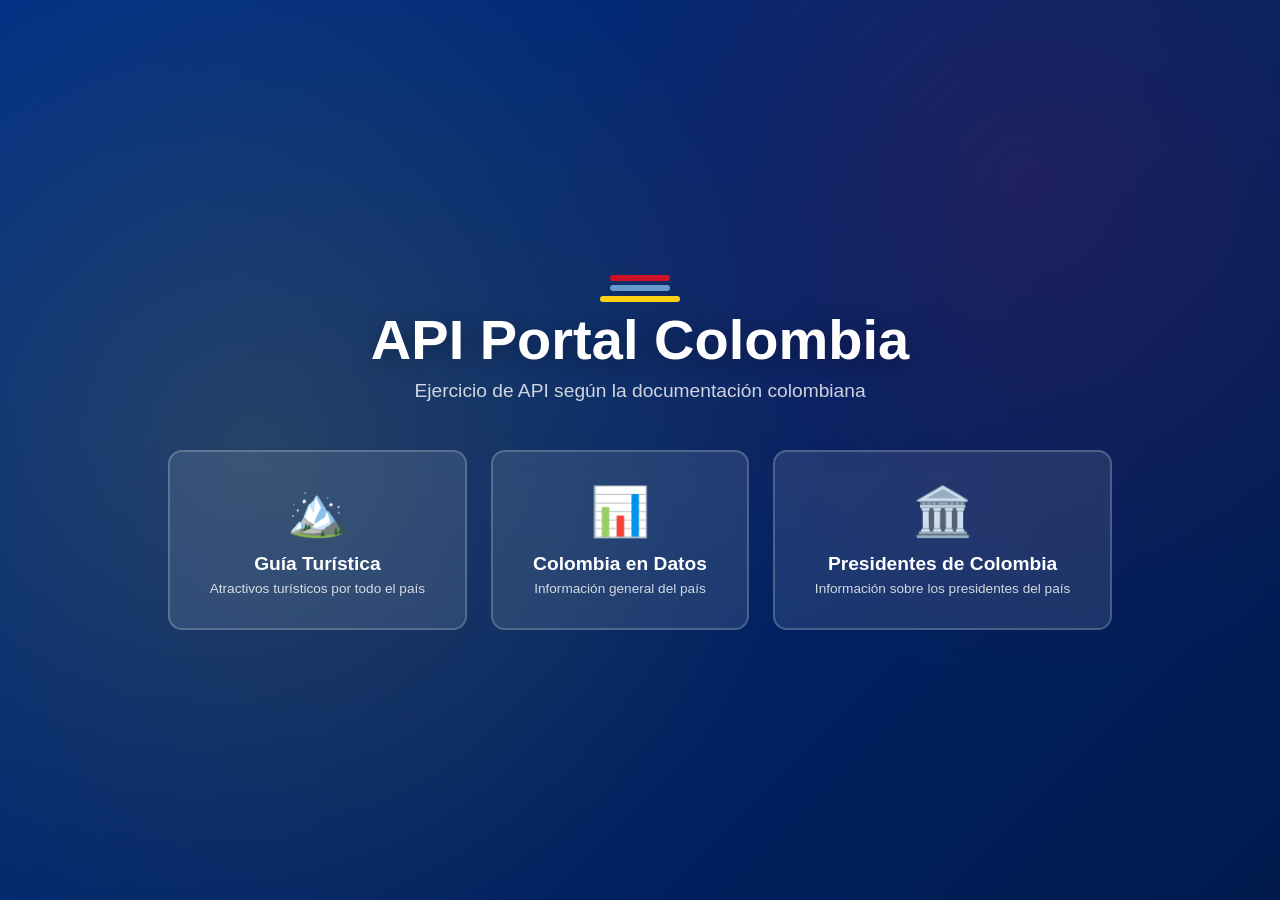
<file: index.html>
<!DOCTYPE html>
<html lang="es">
<head>
  <meta charset="UTF-8">
  <meta name="viewport" content="width=device-width, initial-scale=1.0">
  <title>Mini Portal Colombia</title>
  <link rel="stylesheet" href="style.css">
</head>
<body>
  <header class="hero">
    <div class="hero-bg"></div>
    <div class="hero-content">
      <div class="flag-stripe red"></div>
      <div class="flag-stripe blue"></div>
      <div class="flag-stripe yellow"></div>
      <h1>API Portal Colombia</h1>
      <p class="subtitle">Ejercicio de API según la documentación colombiana</p>
      <nav class="main-nav">
        <a href="turismo.html" class="nav-card">
          <span class="nav-icon">🏔️</span>
          <span class="nav-title">Guía Turística</span>
          <span class="nav-desc">Atractivos turísticos por todo el país</span>
        </a>
        <a href="colombia.html" class="nav-card">
          <span class="nav-icon">📊</span>
          <span class="nav-title">Colombia en Datos</span>
          <span class="nav-desc">Información general del país</span>
        </a>
        <a href="presidentes.html" class="nav-card">
          <span class="nav-icon">🏛️</span>
          <span class="nav-title">Presidentes de Colombia</span>
          <span class="nav-desc">Información sobre los presidentes del país</span>
        </a>
      </nav>
    </div>
  </header>
</body>
</html>
</file>
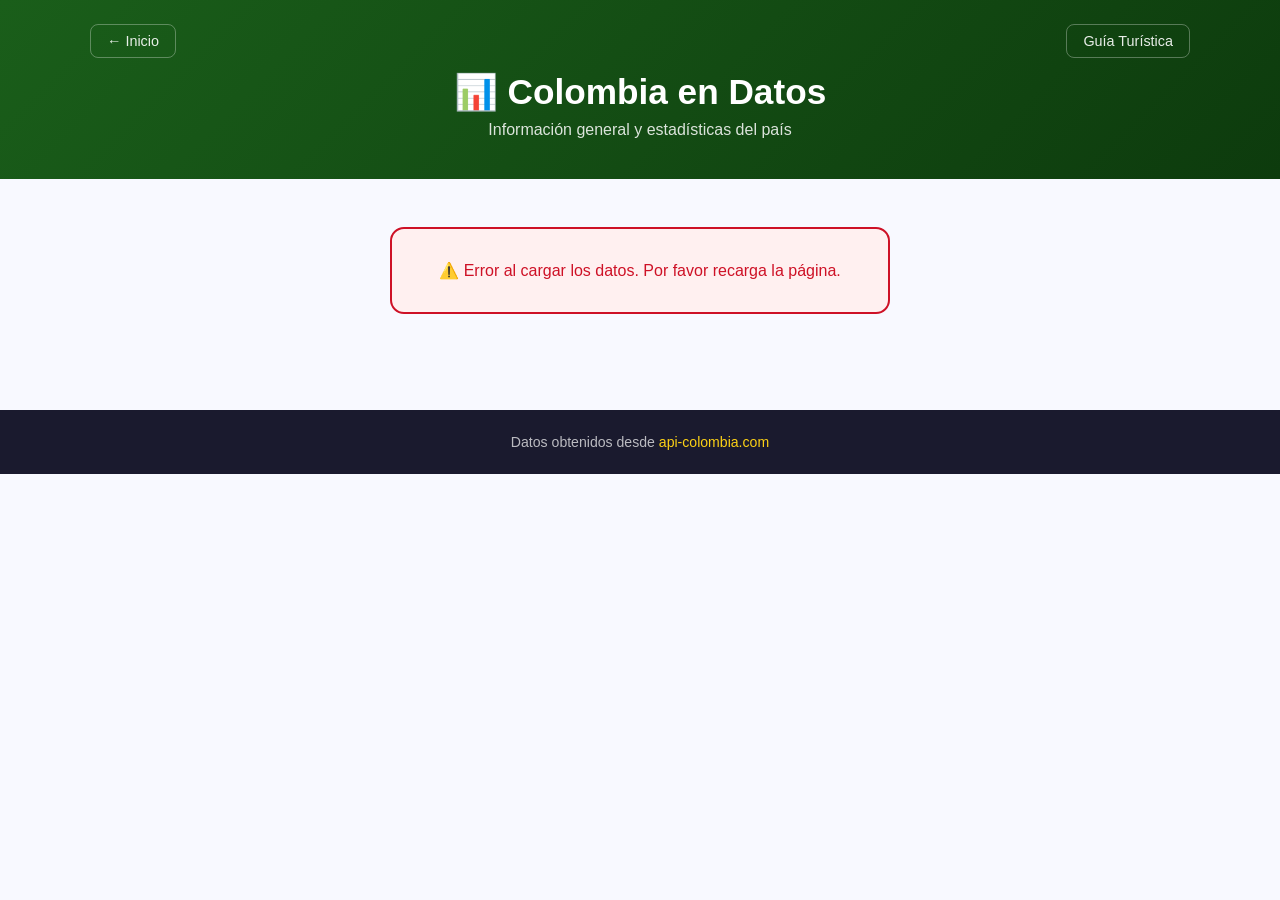
<file: colombia.html>
<!DOCTYPE html>
<html lang="es">
<head>
  <meta charset="UTF-8">
  <meta name="viewport" content="width=device-width, initial-scale=1.0">
  <title>Colombia en Datos - Portal Colombia</title>
  <link rel="stylesheet" href="style.css">
</head>
<body>
  <header class="page-header green-header">
    <nav class="top-nav">
      <a href="index.html" class="back-link">← Inicio</a>
      <a href="turismo.html" class="nav-link">Guía Turística</a>
    </nav>
    <h1>📊 Colombia en Datos</h1>
    <p>Información general y estadísticas del país</p>
  </header>

  <main>
    <!-- Mensaje de carga -->
    <div id="loading" class="loading-msg">
      <div class="spinner"></div>
      <p>Cargando información de Colombia...</p>
    </div>

    <!-- Mensaje de error -->
    <div id="error" class="error-msg hidden">
      <p>⚠️ Error al cargar los datos. Por favor recarga la página.</p>
    </div>

    <!-- Contenedor de datos del país -->
    <div id="pais-info" class="pais-container hidden"></div>
  </main>

  <footer class="page-footer">
    <p>Datos obtenidos desde <a href="https://api-colombia.com" target="_blank">api-colombia.com</a></p>
  </footer>

  <script src="colombia.js"></script>
</body>
</html>
</file>
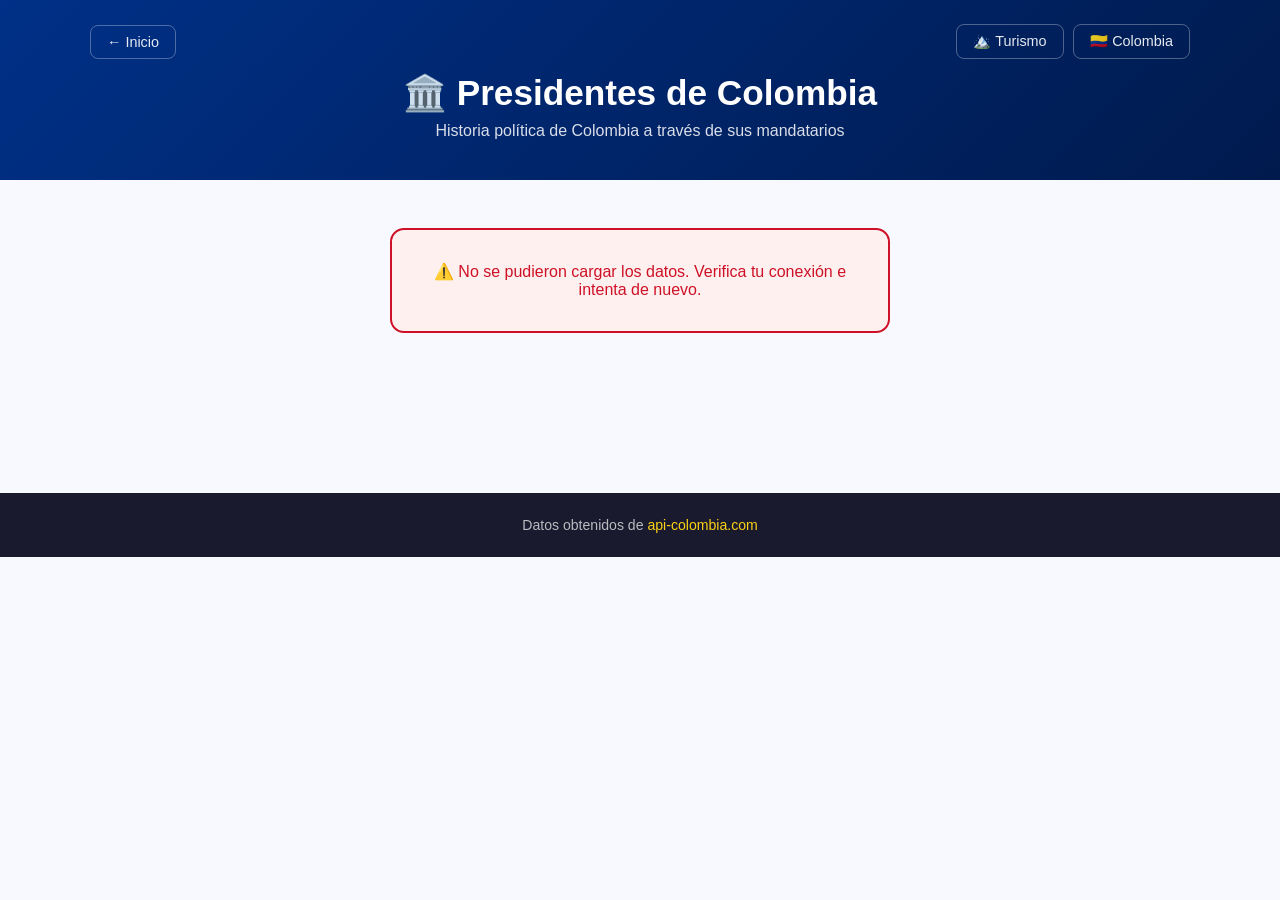
<file: presidentes.html>
<!DOCTYPE html>
<html lang="es">
<head>
  <meta charset="UTF-8" />
  <meta name="viewport" content="width=device-width, initial-scale=1.0" />
  <title>Presidentes de Colombia</title>
  <link rel="stylesheet" href="style.css" />
</head>
<body>

  <!-- HEADER -->
  <header class="page-header">
    <nav class="top-nav">
      <a href="index.html" class="back-link">← Inicio</a>
      <div style="display:flex; gap:0.6rem;">
        <a href="turismo.html" class="nav-link">🏔️ Turismo</a>
        <a href="colombia.html" class="nav-link">🇨🇴 Colombia</a>
      </div>
    </nav>
    <h1>🏛️ Presidentes de Colombia</h1>
    <p>Historia política de Colombia a través de sus mandatarios</p>
  </header>

  <!-- CONTADOR -->
  <div id="contador" class="contador hidden"></div>

  <!-- ESTADO: CARGANDO -->
  <div id="loading" class="loading-msg">
    <div class="spinner"></div>
    <p>Cargando presidentes...</p>
  </div>

  <!-- ESTADO: ERROR -->
  <div id="error" class="error-msg hidden">
    ⚠️ No se pudieron cargar los datos. Verifica tu conexión e intenta de nuevo.
  </div>

  <!-- CONTENEDOR DE TARJETAS -->
  <main>
    <div id="presidentes" class="cards-grid"></div>
  </main>

  <!-- FOOTER -->
  <footer class="page-footer">
    <p>Datos obtenidos de <a href="https://api-colombia.com" target="_blank">api-colombia.com</a></p>
  </footer>

  <script src="presidentes.js"></script>
</body>
</html>
</file>
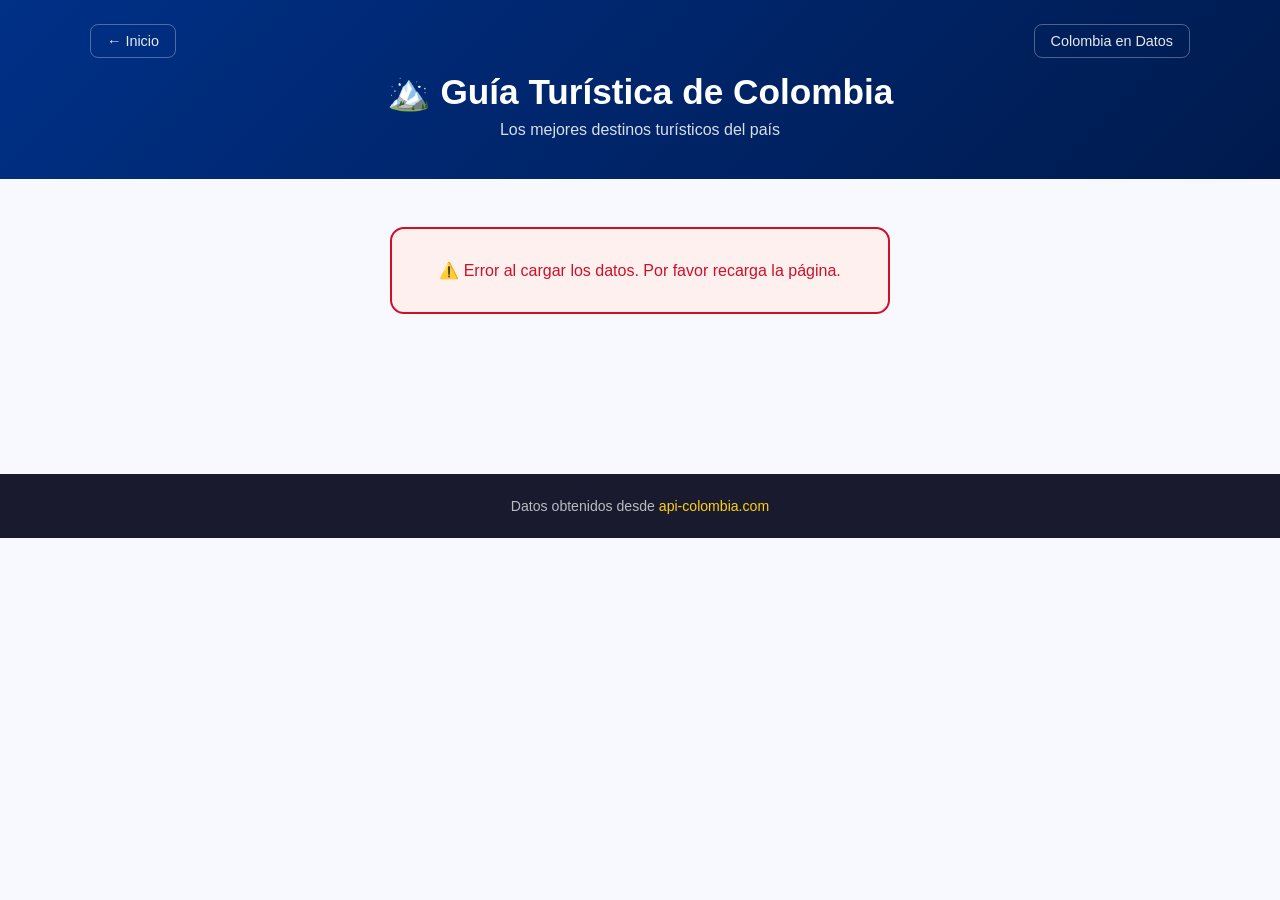
<file: turismo.html>
<!DOCTYPE html>
<html lang="es">
<head>
  <meta charset="UTF-8">
  <meta name="viewport" content="width=device-width, initial-scale=1.0">
  <title>Guía Turística - Portal Colombia</title>
  <link rel="stylesheet" href="style.css">
</head>
<body>
  <header class="page-header">
    <nav class="top-nav">
      <a href="index.html" class="back-link">← Inicio</a>
      <a href="colombia.html" class="nav-link">Colombia en Datos</a>
    </nav>
    <h1>🏔️ Guía Turística de Colombia</h1>
    <p>Los mejores destinos turísticos del país</p>
  </header>

  <main>
    <!-- Mensaje de carga -->
    <div id="loading" class="loading-msg">
      <div class="spinner"></div>
      <p>Cargando atractivos turísticos...</p>
    </div>

    <!-- Mensaje de error -->
    <div id="error" class="error-msg hidden">
      <p>⚠️ Error al cargar los datos. Por favor recarga la página.</p>
    </div>

    <!-- Contador -->
    <div id="contador" class="contador hidden"></div>

    <!-- Contenedor de tarjetas -->
    <div id="atracciones" class="cards-grid"></div>
  </main>

  <footer class="page-footer">
    <p>Datos obtenidos desde <a href="https://api-colombia.com" target="_blank">api-colombia.com</a></p>
  </footer>

  <script src="turismo.js"></script>
</body>
</html>
</file>
<file: style.css>
:root {
  --amarillo: #FCD116;
  --azul: #003087;
  --rojo: #CE1126;
  --amarillo-claro: #FFF9E6;
  --texto: #1a1a2e;
  --texto-suave: #555577;
  --fondo: #f8f9ff;
  --blanco: #ffffff;
  --sombra: 0 4px 20px rgba(0, 48, 135, 0.12);
  --radio: 14px;
  --fuente: 'Segoe UI', Tahoma, Geneva, Verdana, sans-serif;
}

/* Reset básico */
* {
  margin: 0;
  padding: 0;
  box-sizing: border-box;
}

body {
  font-family: var(--fuente);
  background-color: var(--fondo);
  color: var(--texto);
  min-height: 100vh;
}

/* ============================================
   PÁGINA DE INICIO (index.html)
   ============================================ */
.hero {
  min-height: 100vh;
  display: flex;
  align-items: center;
  justify-content: center;
  background: linear-gradient(135deg, var(--azul) 0%, #001a4d 100%);
  position: relative;
  overflow: hidden;
}

.hero-bg {
  position: absolute;
  inset: 0;
  background: 
    radial-gradient(circle at 20% 50%, rgba(252, 209, 22, 0.15) 0%, transparent 50%),
    radial-gradient(circle at 80% 20%, rgba(206, 17, 38, 0.15) 0%, transparent 40%);
}

.hero-content {
  text-align: center;
  z-index: 1;
  padding: 2rem;
}

.hero-content h1 {
  font-size: 3.5rem;
  color: var(--blanco);
  margin-bottom: 0.5rem;
  text-shadow: 0 4px 20px rgba(0,0,0,0.3);
}

.subtitle {
  color: rgba(255,255,255,0.8);
  font-size: 1.2rem;
  margin-bottom: 3rem;
}

/* Franjas decorativas de la bandera */
.flag-stripe {
  height: 6px;
  border-radius: 3px;
  margin: 0.3rem auto;
  width: 60px;
}
.flag-stripe.yellow { background: var(--amarillo); width: 80px; }
.flag-stripe.blue   { background: #6699cc; width: 60px; }
.flag-stripe.red    { background: var(--rojo); width: 60px; }

.main-nav {
  display: flex;
  gap: 1.5rem;
  justify-content: center;
  flex-wrap: wrap;
}

.nav-card {
  display: flex;
  flex-direction: column;
  align-items: center;
  background: rgba(255,255,255,0.1);
  border: 2px solid rgba(255,255,255,0.2);
  backdrop-filter: blur(10px);
  padding: 2rem 2.5rem;
  border-radius: var(--radio);
  text-decoration: none;
  color: var(--blanco);
  transition: all 0.3s ease;
  min-width: 220px;
}

.nav-card:hover {
  background: rgba(255,255,255,0.2);
  border-color: var(--amarillo);
  transform: translateY(-6px);
  box-shadow: 0 15px 40px rgba(0,0,0,0.3);
}

.nav-icon { font-size: 3rem; margin-bottom: 0.8rem; }
.nav-title { font-size: 1.2rem; font-weight: 700; margin-bottom: 0.4rem; }
.nav-desc  { font-size: 0.85rem; opacity: 0.8; text-align: center; }

/* ============================================
   HEADER DE PÁGINAS INTERIORES
   ============================================ */
.page-header {
  background: linear-gradient(135deg, var(--azul) 0%, #001a4d 100%);
  padding: 1.5rem 2rem 2.5rem;
  color: var(--blanco);
  text-align: center;
  position: relative;
}

.page-header.green-header {
  background: linear-gradient(135deg, #1a5e1a 0%, #0d3b0d 100%);
}

.page-header h1 {
  font-size: 2.2rem;
  margin: 0.8rem 0 0.5rem;
}

.page-header p {
  opacity: 0.85;
  font-size: 1rem;
}

/* Navegación superior */
.top-nav {
  display: flex;
  justify-content: space-between;
  align-items: center;
  max-width: 1100px;
  margin: 0 auto;
}

.back-link, .nav-link {
  color: rgba(255,255,255,0.9);
  text-decoration: none;
  padding: 0.5rem 1rem;
  border: 1px solid rgba(255,255,255,0.3);
  border-radius: 8px;
  font-size: 0.9rem;
  transition: all 0.2s;
}

.back-link:hover, .nav-link:hover {
  background: rgba(255,255,255,0.15);
  border-color: var(--amarillo);
}

/* ============================================
   ESTADOS: CARGA Y ERROR
   ============================================ */
.hidden {
  display: none !important;
}

.loading-msg {
  display: flex;
  flex-direction: column;
  align-items: center;
  justify-content: center;
  padding: 4rem 2rem;
  color: var(--texto-suave);
  gap: 1.2rem;
}

.loading-msg p {
  font-size: 1.1rem;
}

/* Spinner animado */
.spinner {
  width: 50px;
  height: 50px;
  border: 5px solid #e0e0f0;
  border-top-color: var(--azul);
  border-radius: 50%;
  animation: girar 0.8s linear infinite;
}

@keyframes girar {
  to { transform: rotate(360deg); }
}

.error-msg {
  background: #fff0f0;
  border: 2px solid var(--rojo);
  border-radius: var(--radio);
  padding: 2rem;
  text-align: center;
  color: var(--rojo);
  max-width: 500px;
  margin: 3rem auto;
  font-size: 1rem;
}

/* ============================================
   CONTADOR
   ============================================ */
.contador {
  text-align: center;
  padding: 1rem 2rem;
  background: var(--amarillo-claro);
  border-bottom: 2px solid var(--amarillo);
  color: var(--texto);
  font-size: 0.95rem;
}

/* ============================================
   TARJETAS - GUÍA TURÍSTICA
   ============================================ */
main {
  max-width: 1200px;
  margin: 0 auto;
  padding: 0 1.5rem 3rem;
}

.cards-grid {
  display: grid;
  grid-template-columns: repeat(auto-fill, minmax(300px, 1fr));
  gap: 1.5rem;
  padding: 2rem 0;
}

.card {
  background: var(--blanco);
  border-radius: var(--radio);
  box-shadow: var(--sombra);
  overflow: hidden;
  transition: transform 0.25s ease, box-shadow 0.25s ease;
  border: 1px solid rgba(0, 48, 135, 0.08);
  animation: aparecer 0.4s ease both;
}

.card:hover {
  transform: translateY(-5px);
  box-shadow: 0 12px 35px rgba(0, 48, 135, 0.18);
}

@keyframes aparecer {
  from { opacity: 0; transform: translateY(20px); }
  to   { opacity: 1; transform: translateY(0); }
}

.card-header {
  background: linear-gradient(135deg, var(--azul), #004db3);
  padding: 1rem 1.2rem;
  display: flex;
  justify-content: space-between;
  align-items: flex-start;
  gap: 0.5rem;
}

.card-title {
  color: var(--blanco);
  font-size: 1rem;
  font-weight: 700;
  line-height: 1.3;
}

.card-badge {
  background: var(--amarillo);
  color: var(--texto);
  padding: 0.2rem 0.6rem;
  border-radius: 20px;
  font-size: 0.75rem;
  font-weight: 600;
  white-space: nowrap;
  flex-shrink: 0;
}

.card-body {
  padding: 1.2rem;
}

.card-meta {
  display: flex;
  flex-direction: column;
  gap: 0.4rem;
  margin-bottom: 0.9rem;
}

.meta-item {
  font-size: 0.88rem;
  color: var(--texto-suave);
}

.meta-item strong {
  color: var(--texto);
}

.card-desc {
  font-size: 0.88rem;
  color: var(--texto-suave);
  line-height: 1.6;
  border-top: 1px solid #eef0f8;
  padding-top: 0.8rem;
}

/* ============================================
   SECCIÓN DE PAÍS - COLOMBIA EN DATOS
   ============================================ */
.pais-container {
  padding: 2rem 0;
}

.pais-hero {
  background: var(--blanco);
  border-radius: var(--radio);
  box-shadow: var(--sombra);
  padding: 2rem;
  margin-bottom: 2rem;
  display: flex;
  align-items: center;
  gap: 2rem;
  flex-wrap: wrap;
  border-left: 6px solid var(--amarillo);
}

.bandera {
  width: 140px;
  height: auto;
  border-radius: 8px;
  box-shadow: 0 4px 15px rgba(0,0,0,0.2);
  flex-shrink: 0;
}

.pais-hero h2 {
  font-size: 2rem;
  color: var(--azul);
  margin-bottom: 0.3rem;
}

.pais-nombre-oficial {
  color: var(--texto-suave);
  font-size: 0.95rem;
  margin-bottom: 1rem;
  font-style: italic;
}

.tags {
  display: flex;
  gap: 0.6rem;
  flex-wrap: wrap;
}

.tag {
  background: var(--amarillo-claro);
  border: 1px solid var(--amarillo);
  padding: 0.3rem 0.8rem;
  border-radius: 20px;
  font-size: 0.85rem;
  color: var(--texto);
}

/* Grid de datos estadísticos */
.datos-grid {
  display: grid;
  grid-template-columns: repeat(auto-fill, minmax(200px, 1fr));
  gap: 1rem;
  margin-bottom: 2rem;
}

.dato-card {
  background: var(--blanco);
  border-radius: var(--radio);
  padding: 1.4rem 1.2rem;
  box-shadow: var(--sombra);
  display: flex;
  flex-direction: column;
  align-items: center;
  text-align: center;
  gap: 0.4rem;
  border-top: 4px solid var(--azul);
  transition: transform 0.2s;
  animation: aparecer 0.4s ease both;
}

.dato-card:hover {
  transform: translateY(-4px);
}

.dato-icon { font-size: 2rem; }
.dato-label { font-size: 0.78rem; color: var(--texto-suave); text-transform: uppercase; letter-spacing: 0.05em; font-weight: 600; }
.dato-valor { font-size: 1rem; font-weight: 700; color: var(--azul); }

/* Secciones adicionales */
.descripcion-section,
.himno-section {
  background: var(--blanco);
  border-radius: var(--radio);
  padding: 2rem;
  margin-bottom: 1.5rem;
  box-shadow: var(--sombra);
  border-left: 5px solid var(--rojo);
}

.descripcion-section h3,
.himno-section h3 {
  color: var(--azul);
  margin-bottom: 1rem;
  font-size: 1.2rem;
}

.descripcion-section p,
.himno-section p {
  line-height: 1.8;
  color: var(--texto-suave);
}

/* ============================================
   FOOTER
   ============================================ */
.page-footer {
  background: var(--texto);
  color: rgba(255,255,255,0.7);
  text-align: center;
  padding: 1.5rem;
  font-size: 0.88rem;
}

.page-footer a {
  color: var(--amarillo);
  text-decoration: none;
}

.page-footer a:hover {
  text-decoration: underline;
}

/* ============================================
   RESPONSIVE
   ============================================ */
@media (max-width: 600px) {
  .hero-content h1 { font-size: 2.2rem; }
  .main-nav { flex-direction: column; align-items: center; }
  .page-header h1 { font-size: 1.6rem; }
  .pais-hero { flex-direction: column; text-align: center; }
  .cards-grid { grid-template-columns: 1fr; }
  .datos-grid { grid-template-columns: repeat(2, 1fr); }
}


/* ============================================
   TARJETAS - PRESIDENTES
   (Pegar al final de style.css)
   ============================================ */
 
/* Header especial con foto */
.pres-header {
  flex-direction: row;
  align-items: center;
  gap: 1rem;
  padding: 1rem 1.2rem;
}
 
.pres-foto-wrap {
  flex-shrink: 0;
  width: 64px;
  height: 64px;
  border-radius: 50%;
  overflow: hidden;
  border: 3px solid var(--amarillo);
  background: rgba(255,255,255,0.15);
}
 
.pres-foto {
  width: 100%;
  height: 100%;
  object-fit: cover;
  object-position: top;
  display: block;
}
 
.pres-header-info {
  flex: 1;
  min-width: 0;
}
 
.pres-header-info .card-title {
  font-size: 0.95rem;
  margin-bottom: 0.4rem;
}
 
.pres-badge {
  font-size: 0.78rem;
  background: rgba(255,255,255,0.15);
  color: var(--blanco);
  border: 1px solid rgba(255,255,255,0.3);
}
</file>
